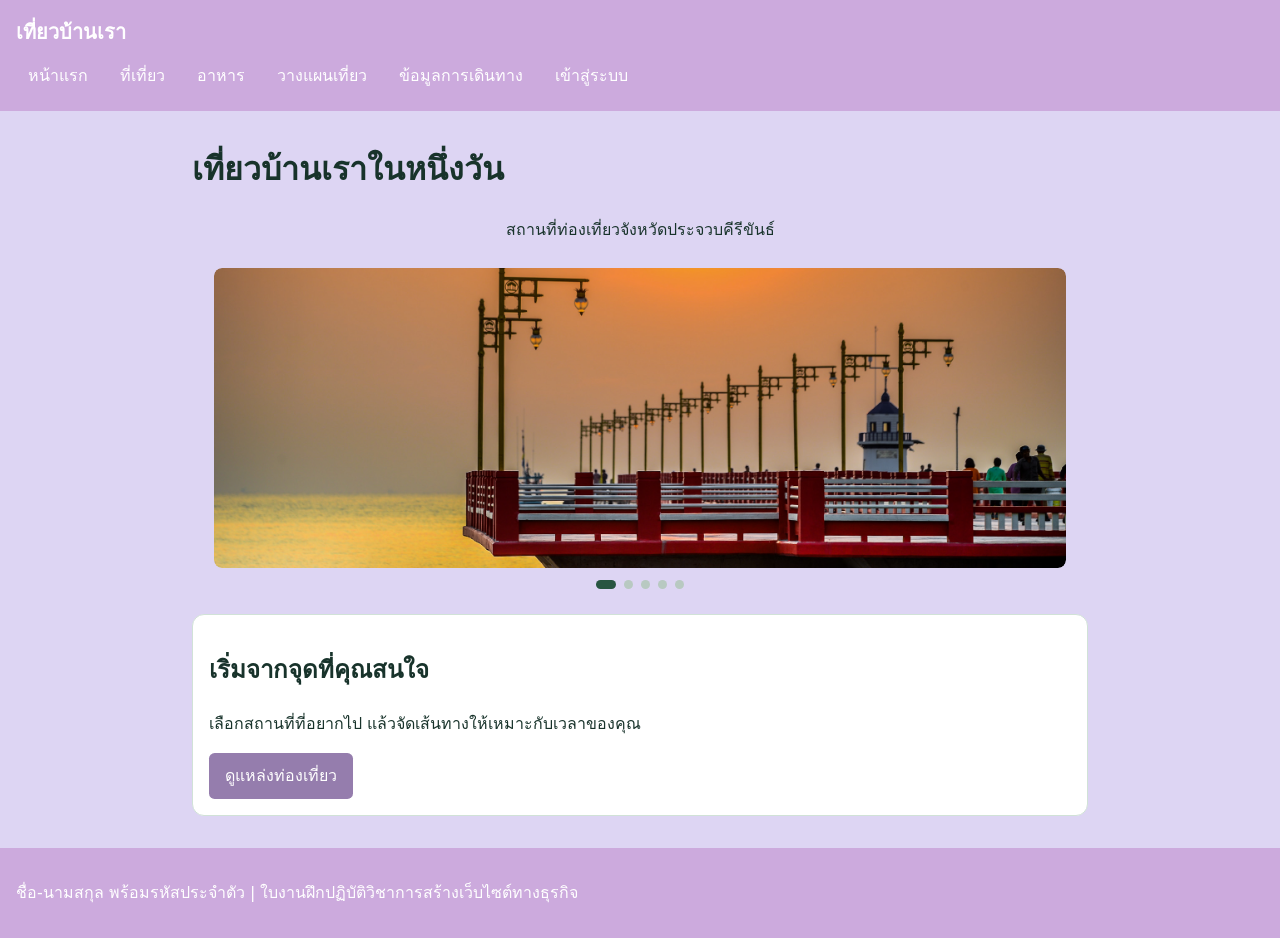
<file: index.html>
<!doctype html>
<html lang="th">
<head>
  <meta charset="utf-8">
  <meta name="viewport" content="width=device-width, initial-scale=1">
  <title>หน้าแรก | เที่ยวบ้านเรา</title>
  <link rel="stylesheet" href="style.css">
</head>
<body>

  <header>
    <p class="site-name">เที่ยวบ้านเรา</p>
    <nav aria-label="เมนูหลัก">
      <ul>
        <li><a href="index.html">หน้าแรก</a></li>
        <li><a href="places.html">ที่เที่ยว</a></li>
        <li><a href="food.html">อาหาร</a></li>
        <li><a href="plan.html">วางแผนเที่ยว</a></li>
        <li><a href="travel.html">ข้อมูลการเดินทาง</a></li>
         <li><a href="login.html">เข้าสู่ระบบ</a></li>
      </ul>
    </nav>
  </header>

  <main>
    <h1>เที่ยวบ้านเราในหนึ่งวัน</h1>
    <p class="intro">สถานที่ท่องเที่ยวจังหวัดประจวบคีรีขันธ์</p>

    <!-- แกลเลอรี่รูปภาพ -->
    <section class="gallery">
      <div class="slider">
        <div class="slides">
          <img src="images/sapanpla.jpg" alt="สะพานริมทะเล">
          <img src="images/KLM.jpg" alt="ชายหาดและเกาะ">
          <img src="images/Kaow.jpg" alt="สถานที่ท่องเที่ยวริมทะเล">
          <img src="images/aomanow.jpg" alt="วิวทะเลมุมสูง">
          <img src="images/lukmuang.jpg" alt="วัดบนภูเขา">
        </div>
      </div>

      <!-- จุดบอกตำแหน่งรูปภาพ -->
      <div class="slider-dots">
        <button class="dot active" aria-label="รูปที่ 1"></button>
        <button class="dot" aria-label="รูปที่ 2"></button>
        <button class="dot" aria-label="รูปที่ 3"></button>
        <button class="dot" aria-label="รูปที่ 4"></button>
        <button class="dot" aria-label="รูปที่ 5"></button>
      </div>
    </section>

    <section class="card">
      <h2>เริ่มจากจุดที่คุณสนใจ</h2>
      <p>เลือกสถานที่ที่อยากไป แล้วจัดเส้นทางให้เหมาะกับเวลาของคุณ</p>
      <a class="button" href="places.html">ดูแหล่งท่องเที่ยว</a>
    </section>
  </main>

  <footer>
    <p>ชื่อ-นามสกุล พร้อมรหัสประจำตัว | ใบงานฝึกปฏิบัติวิชาการสร้างเว็บไซต์ทางธุรกิจ</p>
  </footer>

  <script>
    const slides = document.querySelector('.slides');
    const dots = document.querySelectorAll('.dot');

    let currentSlide = 0;
    const totalSlides = dots.length;

    function showSlide(index) {
      currentSlide = index;

      slides.style.transform =
        `translateX(-${currentSlide * 100}%)`;

      dots.forEach((dot, i) => {
        dot.classList.toggle('active', i === currentSlide);
      });
    }

    // กดจุดเพื่อเปลี่ยนรูปภาพ
    dots.forEach((dot, index) => {
      dot.addEventListener('click', () => {
        showSlide(index);
      });
    });

    // เปลี่ยนรูปภาพอัตโนมัติทุก 3 วินาที
    setInterval(() => {
      currentSlide = (currentSlide + 1) % totalSlides;
      showSlide(currentSlide);
    }, 3000);
  </script>

</body>
</html>
</file>
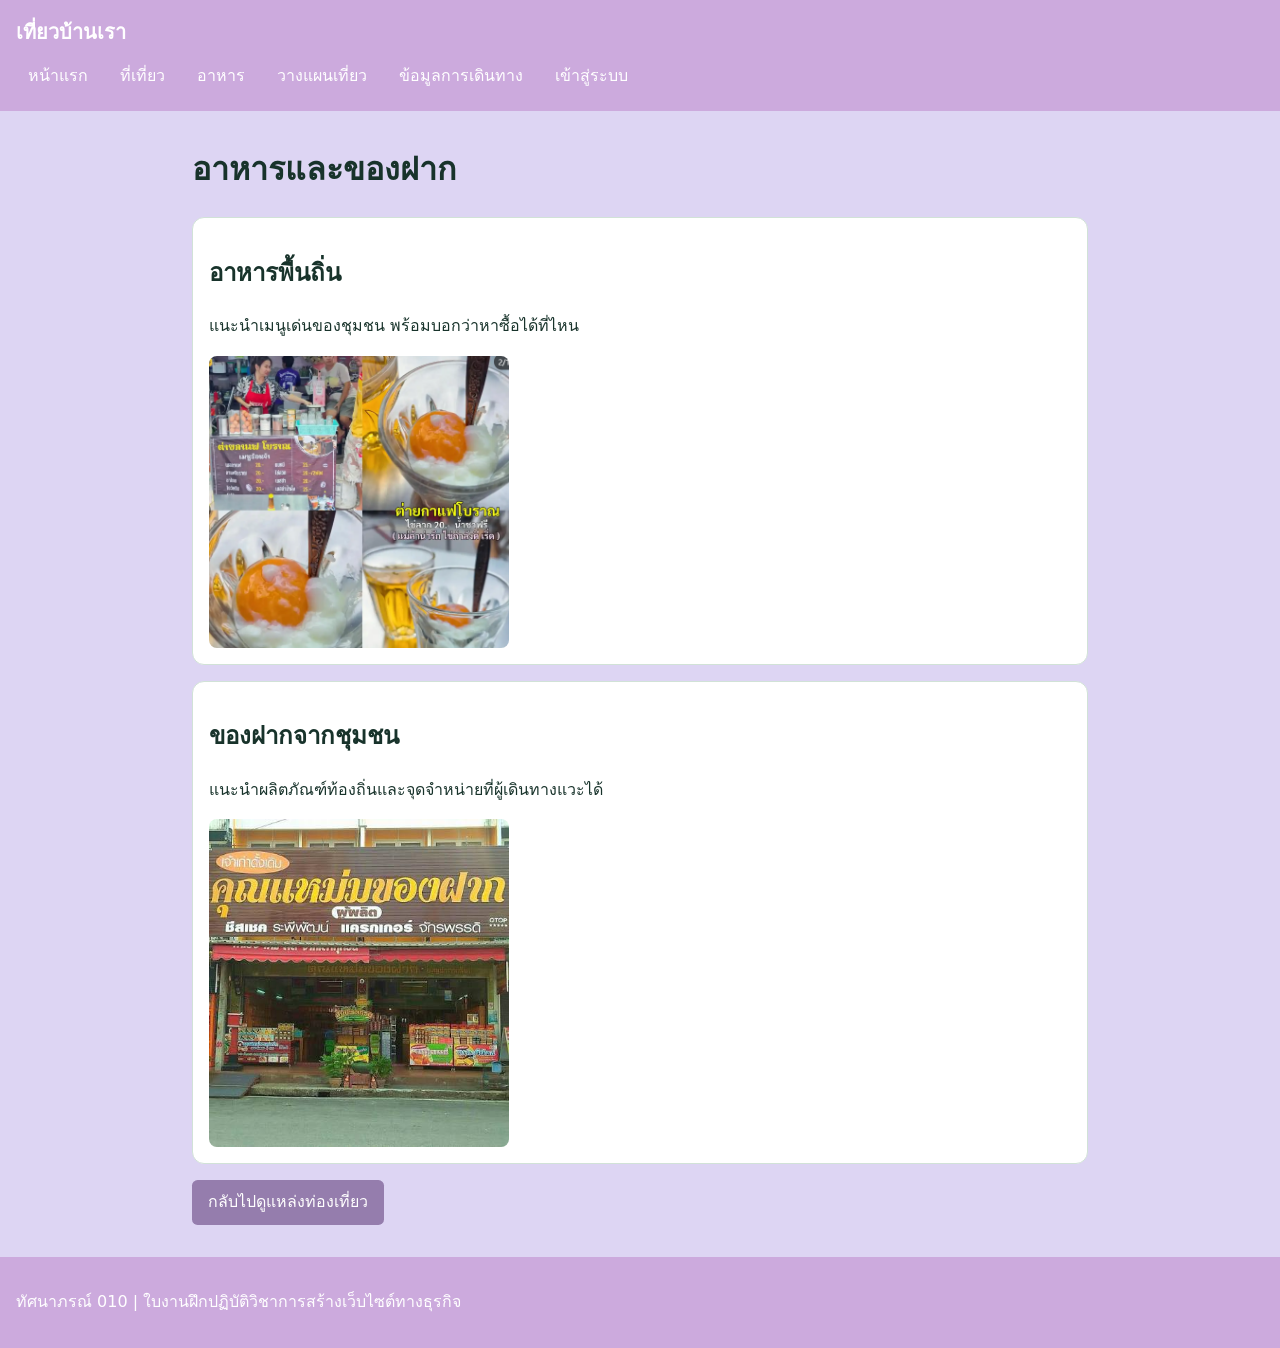
<file: food.html>
<!doctype html>
<html lang="th">
<head>
  <meta charset="utf-8">
  <meta name="viewport" content="width=device-width, initial-scale=1">
  <title>หน้าแรก | เที่ยวบ้านเรา</title>
  <link rel="stylesheet" href="style.css">
</head>
<body>
  <header>
    <p class="site-name">เที่ยวบ้านเรา</p>
    <nav aria-label="เมนูหลัก">
      <ul>
        <li><a href="index.html" >หน้าแรก</a></li>
        <li><a href="places.html">ที่เที่ยว</a></li>
        <li><a href="food.html">อาหาร</a></li>
        <li><a href="plan.html">วางแผนเที่ยว</a></li>
        <li><a href="travel.html">ข้อมูลการเดินทาง</a></li>
       <li><a href="login.html">เข้าสู่ระบบ</a></li>
      </ul>
    </nav>
  </header>
  <main>
    <h1>อาหารและของฝาก</h1>
    <section class="card">
      <h2>อาหารพื้นถิ่น</h2>
      <p>แนะนำเมนูเด่นของชุมชน พร้อมบอกว่าหาซื้อได้ที่ไหน</p>
<img src="images/pic2.png"  width="300">
      
    </section>
 <section class="card">
      <h2>ของฝากจากชุมชน</h2>
      <p>แนะนำผลิตภัณฑ์ท้องถิ่นและจุดจำหน่ายที่ผู้เดินทางแวะได้</p>
<img src="images/asd.jpg"  width="300">
    </section>
 <a class="button" href="places.html">กลับไปดูแหล่งท่องเที่ยว</a>
  </main>
  <footer>
    <p> ทัศนาภรณ์ 010 | ใบงานฝึกปฏิบัติวิชาการสร้างเว็บไซต์ทางธุรกิจ</p>
  </footer>
</body>
</html>
</file>
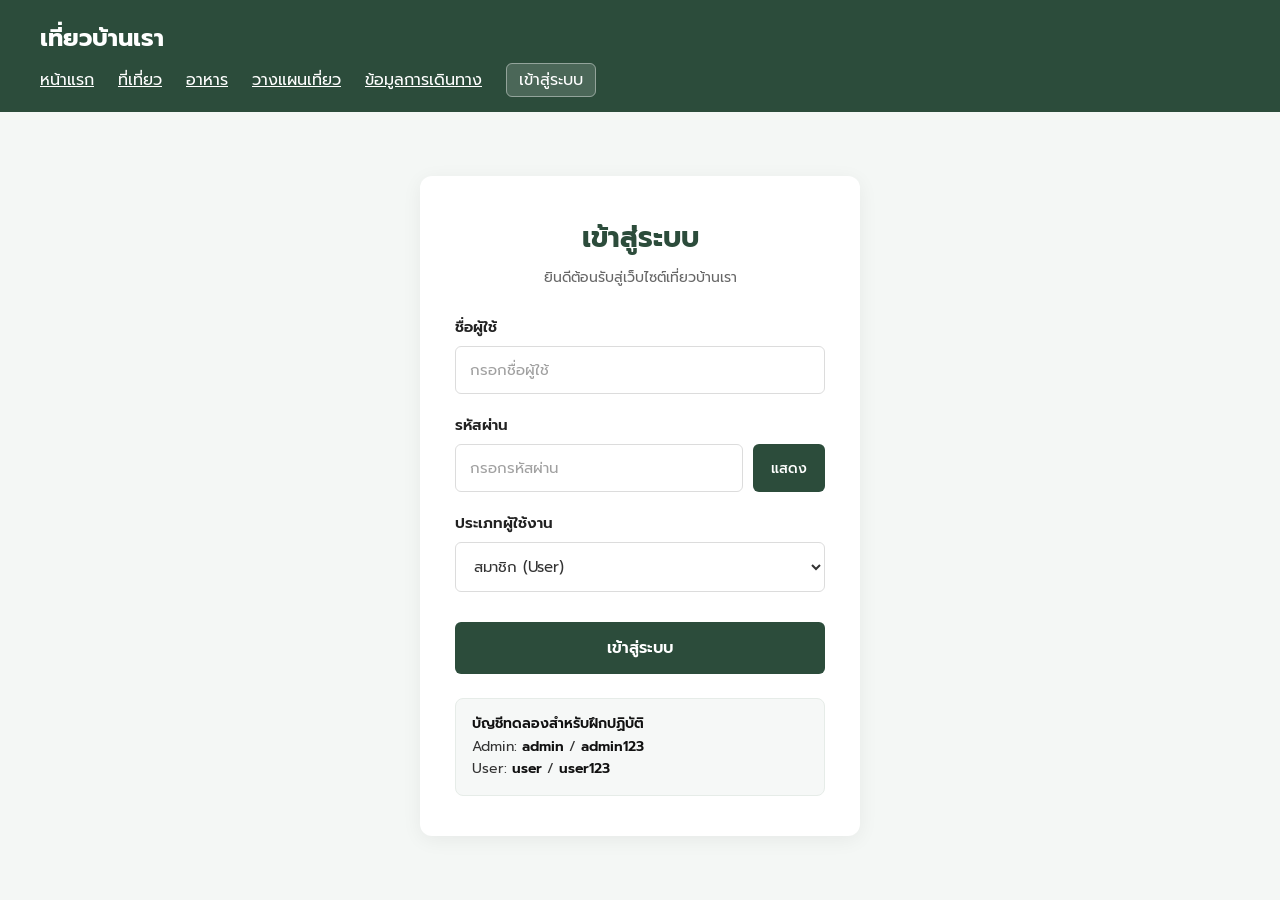
<file: login.html>
<!DOCTYPE html>
<html lang="th">
<head>
    <meta charset="UTF-8">
    <meta name="viewport" content="width=device-width, initial-scale=1.0">
    <title>เข้าสู่ระบบ | เที่ยวบ้านเรา</title>
    <!-- นำเข้าฟอนต์ภาษาไทย Prompt จาก Google Fonts -->
    <link href="https://fonts.googleapis.com/css2?family=Prompt:wght@300;400;500;600;700&display=swap" rel="stylesheet">
    <style>
        * {
            box-sizing: border-box;
            margin: 0;
            padding: 0;
            font-family: 'Prompt', sans-serif;
        }

        body {
            background-color: #f4f7f5;
            color: #333333;
            min-height: 100vh;
            display: flex;
            flex-direction: column;
        }

        /* ส่วนแถบเมนูด้านบน (Navbar) */
        header {
            background-color: #2c4c3b;
            color: #ffffff;
            padding: 20px 40px;
        }

        header h1 {
            font-size: 24px;
            font-weight: 700;
            margin-bottom: 12px;
        }

        nav ul {
            list-style: none;
            display: flex;
            gap: 24px;
            flex-wrap: wrap;
            align-items: center;
        }

        nav a {
            color: #ffffff;
            text-decoration: underline;
            font-size: 16px;
            transition: opacity 0.2s;
        }

        nav a:hover {
            opacity: 0.8;
        }

        /* ตกแต่งปุ่มเมนูหน้าที่กำลังเปิดอยู่ (เข้าสู่ระบบ) ให้ดูเด่นขึ้นเหมือนในรูป */
        nav a.active {
            text-decoration: none;
            background-color: rgba(255, 255, 255, 0.15);
            border: 1px solid rgba(255, 255, 255, 0.4);
            padding: 4px 12px;
            border-radius: 6px;
        }

        /* ส่วนพื้นที่ตรงกลางสำหรับวางกล่อง Login */
        main {
            flex: 1;
            display: flex;
            justify-content: center;
            align-items: center;
            padding: 40px 20px;
        }

        .login-card {
            background-color: #ffffff;
            width: 100%;
            max-width: 440px;
            padding: 40px 35px;
            border-radius: 12px;
            box-shadow: 0 4px 20px rgba(0, 0, 0, 0.06);
        }

        .login-card h2 {
            text-align: center;
            color: #2c4c3b;
            font-size: 28px;
            font-weight: 700;
            margin-bottom: 8px;
        }

        .login-card .subtitle {
            text-align: center;
            color: #666666;
            font-size: 14px;
            margin-bottom: 28px;
        }

        .form-group {
            margin-bottom: 20px;
        }

        .form-group label {
            display: block;
            font-weight: 600;
            font-size: 15px;
            color: #222222;
            margin-bottom: 8px;
        }

        .form-control {
            width: 100%;
            padding: 12px 14px;
            border: 1px solid #dcdcdc;
            border-radius: 6px;
            font-size: 15px;
            color: #333333;
            background-color: #ffffff;
            outline: none;
            transition: border-color 0.2s;
        }

        .form-control:focus {
            border-color: #2c4c3b;
        }

        .form-control::placeholder {
            color: #a0a0a0;
        }

        /* จัดวางช่องรหัสผ่านคู่กับปุ่ม "แสดง" */
        .password-wrapper {
            display: flex;
            gap: 10px;
        }

        .password-wrapper .form-control {
            flex: 1;
        }

        .btn-toggle {
            background-color: #2c4c3b;
            color: #ffffff;
            border: none;
            border-radius: 6px;
            padding: 0 18px;
            font-size: 14px;
            font-weight: 500;
            cursor: pointer;
            transition: background-color 0.2s;
        }

        .btn-toggle:hover {
            background-color: #213a2d;
        }

        /* ปุ่มเข้าสู่ระบบหลัก */
        .btn-submit {
            width: 100%;
            background-color: #2c4c3b;
            color: #ffffff;
            border: none;
            border-radius: 6px;
            padding: 14px;
            font-size: 16px;
            font-weight: 600;
            cursor: pointer;
            margin-top: 10px;
            transition: background-color 0.2s;
        }

        .btn-submit:hover {
            background-color: #213a2d;
        }

        /* กล่องข้อความแนะนำบัญชีทดลองด้านล่าง */
        .demo-box {
            margin-top: 24px;
            background-color: #f6f8f7;
            border: 1px solid #e6ece8;
            border-radius: 8px;
            padding: 14px 16px;
            font-size: 14px;
            color: #333333;
            line-height: 1.6;
        }

        .demo-box strong {
            font-weight: 600;
            color: #111111;
        }
    </style>
</head>
<body>

    <!-- ส่วนหัวเว็บและเมนู -->
    <header>
        <h1>เที่ยวบ้านเรา</h1>
        <nav>
            <ul>
                <li><a href="index.html">หน้าแรก</a></li>
                <li><a href="places.html">ที่เที่ยว</a></li>
                <li><a href="food.html">อาหาร</a></li>
                <li><a href="plan.html">วางแผนเที่ยว</a></li>
                <li><a href="travel.html">ข้อมูลการเดินทาง</a></li>
                <!-- เมนูเข้าสู่ระบบย้ายมาอยู่ต่อท้ายข้อมูลการเดินทางแล้ว -->
                <li><a href="login.html" class="active">เข้าสู่ระบบ</a></li>
            </ul>
        </nav>
    </header>

    <!-- ส่วนฟอร์มเข้าสู่ระบบ -->
    <main>
        <div class="login-card">
            <h2>เข้าสู่ระบบ</h2>
            <p class="subtitle">ยินดีต้อนรับสู่เว็บไซต์เที่ยวบ้านเรา</p>

            <form id="loginForm">
                <div class="form-group">
                    <label for="username">ชื่อผู้ใช้</label>
                    <input type="text" id="username" class="form-control" placeholder="กรอกชื่อผู้ใช้" required>
                </div>

                <div class="form-group">
                    <label for="password">รหัสผ่าน</label>
                    <div class="password-wrapper">
                        <input type="password" id="password" class="form-control" placeholder="กรอกรหัสผ่าน" required>
                        <button type="button" id="togglePassword" class="btn-toggle">แสดง</button>
                    </div>
                </div>

                <div class="form-group">
                    <label for="role">ประเภทผู้ใช้งาน</label>
                    <select id="role" class="form-control">
                        <option value="user">สมาชิก (User)</option>
                        <option value="admin">ผู้ดูแลระบบ (Admin)</option>
                    </select>
                </div>

                <button type="submit" class="btn-submit">เข้าสู่ระบบ</button>
            </form>

            <div class="demo-box">
                <strong>บัญชีทดลองสำหรับฝึกปฏิบัติ</strong><br>
                Admin: <strong>admin</strong> / <strong>admin123</strong><br>
                User: <strong>user</strong> / <strong>user123</strong>
            </div>
        </div>
    </main>

    <!-- สคริปต์สำหรับปุ่มแสดง/ซ่อนรหัสผ่าน และจำลองการล็อกอิน -->
    <script>
        const togglePasswordBtn = document.getElementById('togglePassword');
        const passwordInput = document.getElementById('password');

        togglePasswordBtn.addEventListener('click', function () {
            if (passwordInput.type === 'password') {
                passwordInput.type = 'text';
                this.textContent = 'ซ่อน';
            } else {
                passwordInput.type = 'password';
                this.textContent = 'แสดง';
            }
        });

        document.getElementById('loginForm').addEventListener('submit', function (e) {
            e.preventDefault();
            const username = document.getElementById('username').value;
            const password = document.getElementById('password').value;
            const role = document.getElementById('role').value;

            if (role === 'admin' && username === 'admin' && password === 'admin123') {
                alert('เข้าสู่ระบบสำเร็จ! ยินดีต้อนรับผู้ดูแลระบบ (Admin)');
            } else if (role === 'user' && username === 'user' && password === 'user123') {
                alert('เข้าสู่ระบบสำเร็จ! ยินดีต้อนรับสมาชิก (User)');
            } else {
                alert('ชื่อผู้ใช้ รหัสผ่าน หรือประเภทผู้ใช้งานไม่ถูกต้อง');
            }
        });
    </script>

</body>
</html>
</file>
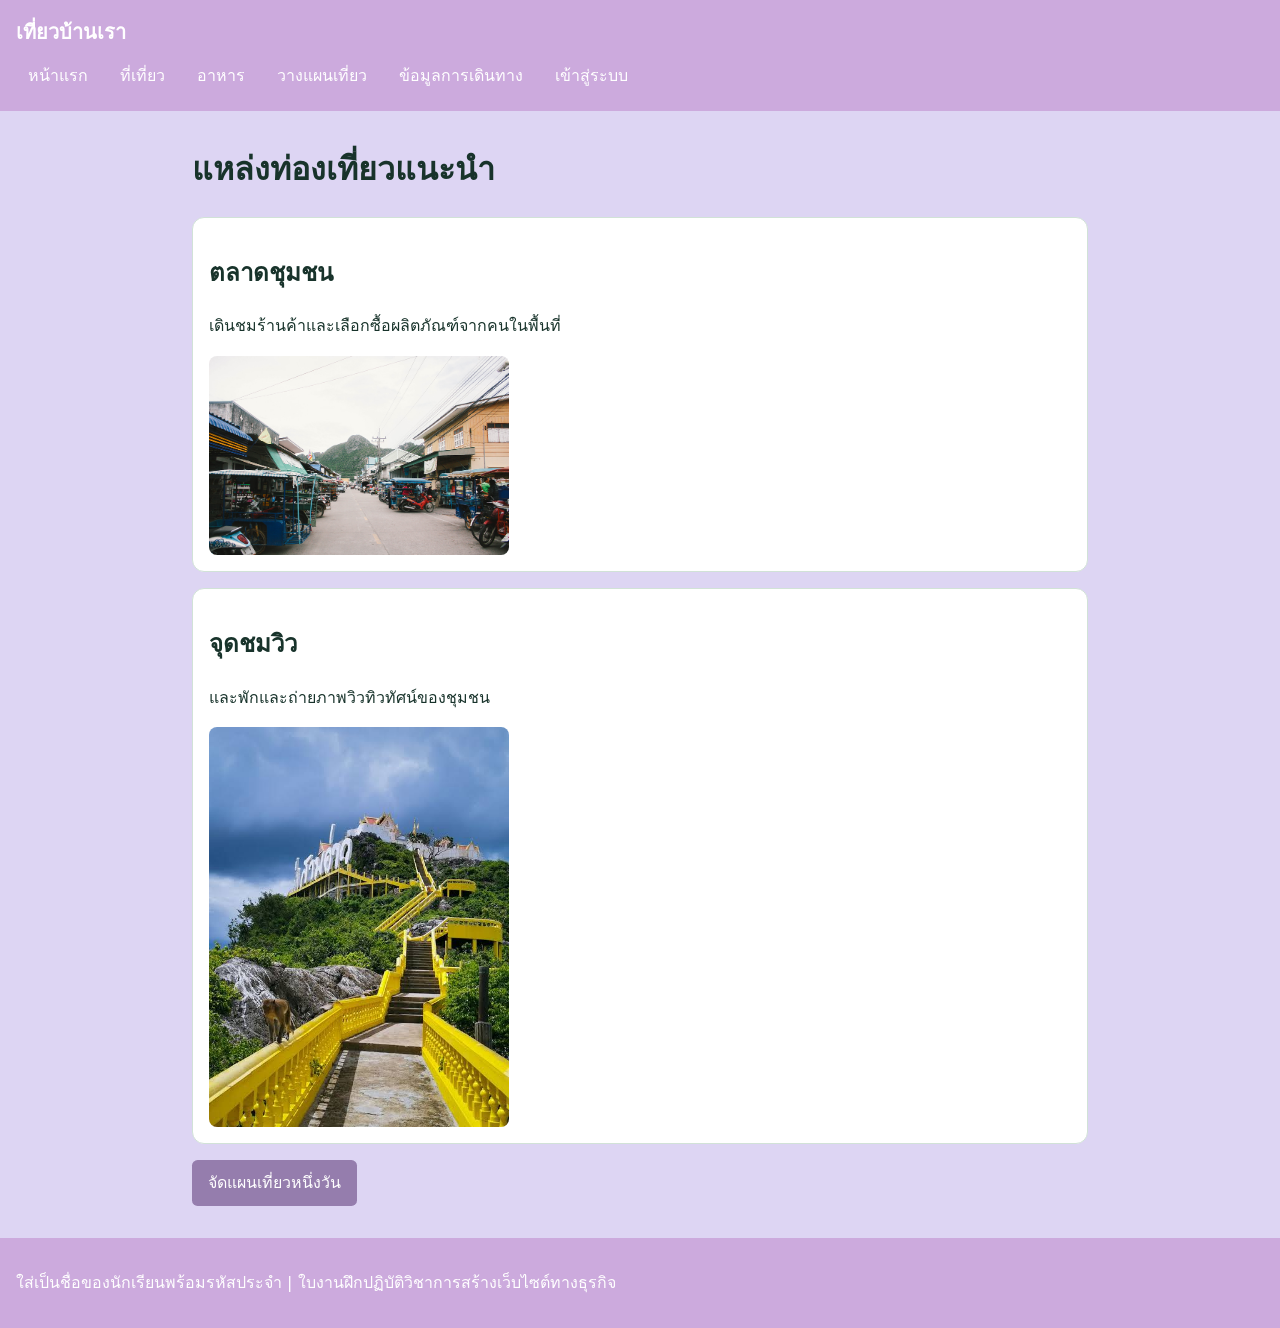
<file: places.html>
<!doctype html>
<html lang="th">
<head>
  <meta charset="utf-8">
  <meta name="viewport" content="width=device-width, initial-scale=1">
  <title>หน้าแรก | เที่ยวบ้านเรา</title>
  <link rel="stylesheet" href="style.css">
</head>
<body>
  <header>
    <p class="site-name">เที่ยวบ้านเรา</p>
    <nav aria-label="เมนูหลัก">
      <ul>
        <li><a href="index.html" >หน้าแรก</a></li>
        <li><a href="places.html">ที่เที่ยว</a></li>
        <li><a href="food.html">อาหาร</a></li>
        <li><a href="plan.html">วางแผนเที่ยว</a></li>
        <li><a href="travel.html">ข้อมูลการเดินทาง</a></li>
        <li><a href="login.html">เข้าสู่ระบบ</a></li>
      </ul>
    </nav>
  </header>
  <main>
    <h1>แหล่งท่องเที่ยวแนะนำ</h1>
  <section class="card">
      <h2>ตลาดชุมชน</h2>
      <p>เดินชมร้านค้าและเลือกซื้อผลิตภัณฑ์จากคนในพื้นที่</p>
      <img src="images/TFF.jpg"  width="300">
    </section>
<section class="card">
      <h2>จุดชมวิว</h2>
      <p>และพักและถ่ายภาพวิวทิวทัศน์ของชุมชน</p>
     <img src="images/RTT.jpg"  width="300">
    </section>
<a class="button" href="plan.html">จัดแผนเที่ยวหนึ่งวัน</a>
  </main>
  <footer>
    <p>ใส่เป็นชื่อของนักเรียนพร้อมรหัสประจำ | ใบงานฝึกปฏิบัติวิชาการสร้างเว็บไซต์ทางธุรกิจ</p>
  </footer>
</body>
</html>
</file>
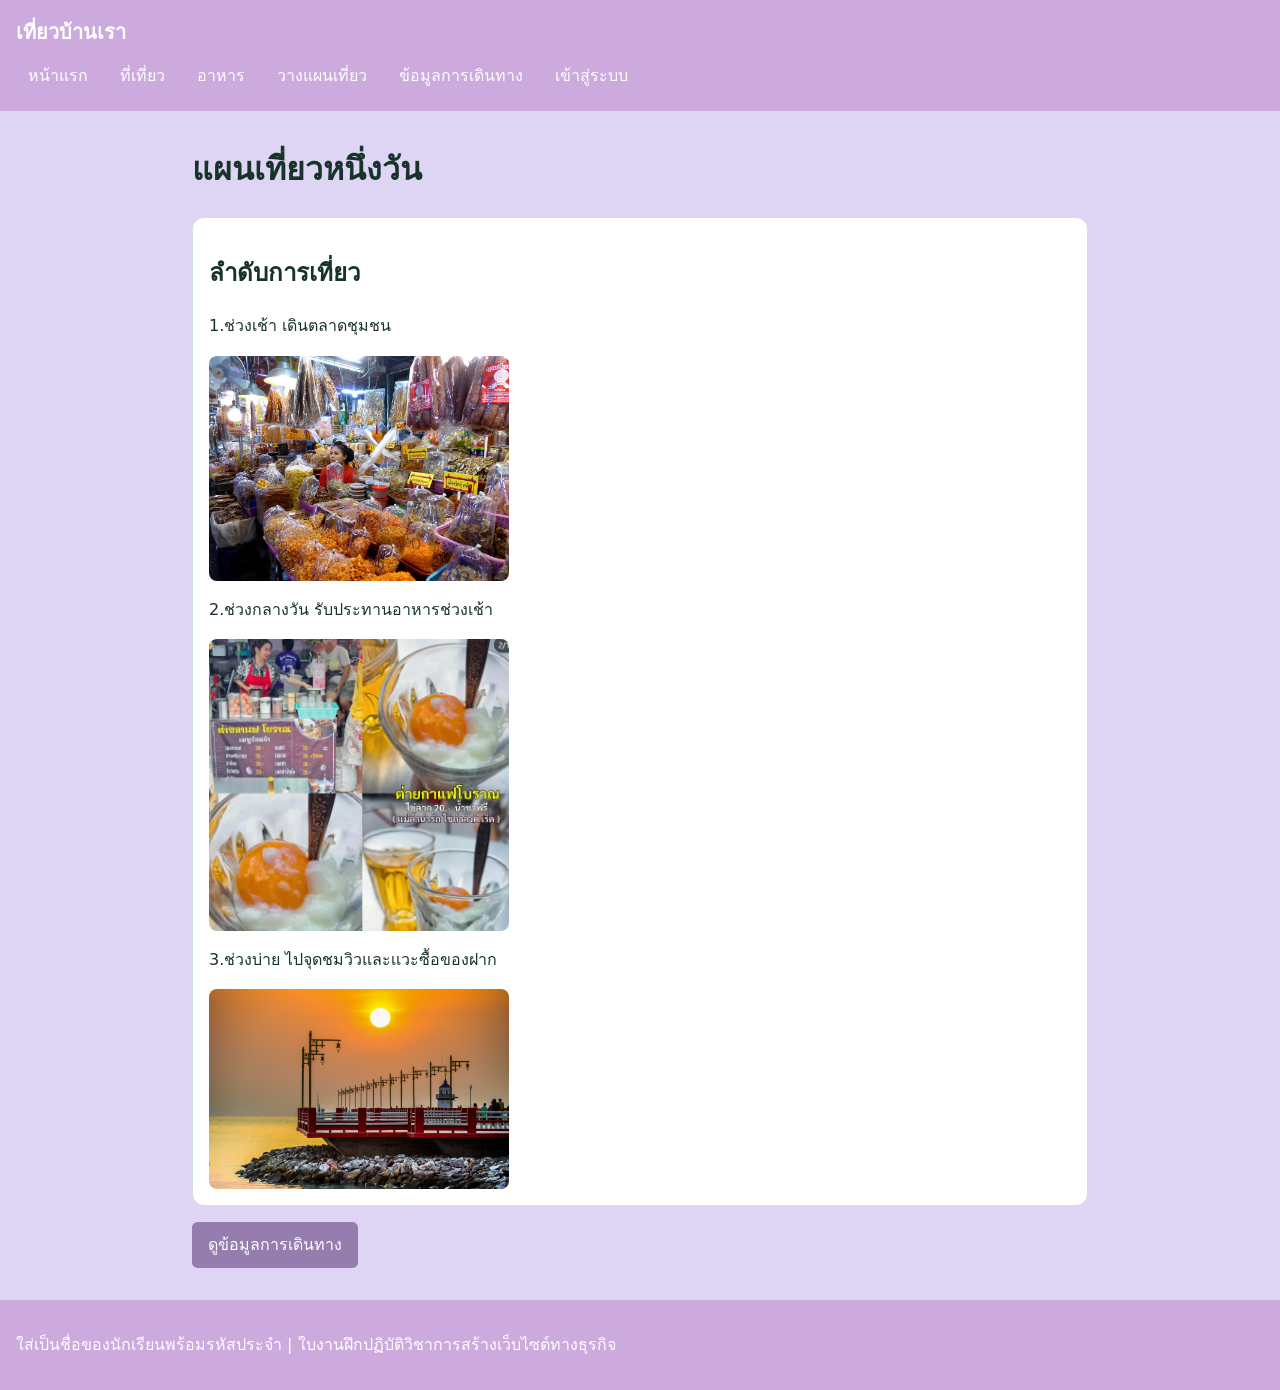
<file: plan.html>
<!doctype html>
<html lang="th">
<head>
  <meta charset="utf-8">
  <meta name="viewport" content="width=device-width, initial-scale=1">
  <title>หน้าแรก | เที่ยวบ้านเรา</title>
  <link rel="stylesheet" href="style.css">
</head>
<body>
  <header>
    <p class="site-name">เที่ยวบ้านเรา</p>
    <nav aria-label="เมนูหลัก">
      <ul>
        <li><a href="index.html" >หน้าแรก</a></li>
        <li><a href="places.html">ที่เที่ยว</a></li>
        <li><a href="food.html">อาหาร</a></li>
        <li><a href="plan.html">วางแผนเที่ยว</a></li>
        <li><a href="travel.html">ข้อมูลการเดินทาง</a></li>
       <li><a href="login.html">เข้าสู่ระบบ</a></li>
      </ul>
    </nav>
  </header>
  <main>
    <h1>แผนเที่ยวหนึ่งวัน</h1>
<section class="card">
      <h2>ลำดับการเที่ยว</h2>
      <p>1.ช่วงเช้า เดินตลาดชุมชน</p>
<img src="images/market1.jpg"  width="300">
     <p>2.ช่วงกลางวัน รับประทานอาหารช่วงเช้า</p>
<img src="images/pic2.png"  width="300">
      <p>3.ช่วงบ่าย ไปจุดชมวิวและเเวะซื้อของฝาก</p>
 <img src="images/sapanpla.jpg"  width="300">
    </section>
<a class="button" href="travel.html">ดูข้อมูลการเดินทาง</a>
  </main>
  <footer>
    <p>ใส่เป็นชื่อของนักเรียนพร้อมรหัสประจำ | ใบงานฝึกปฏิบัติวิชาการสร้างเว็บไซต์ทางธุรกิจ</p>
  </footer>
</body>
</html>
</file>
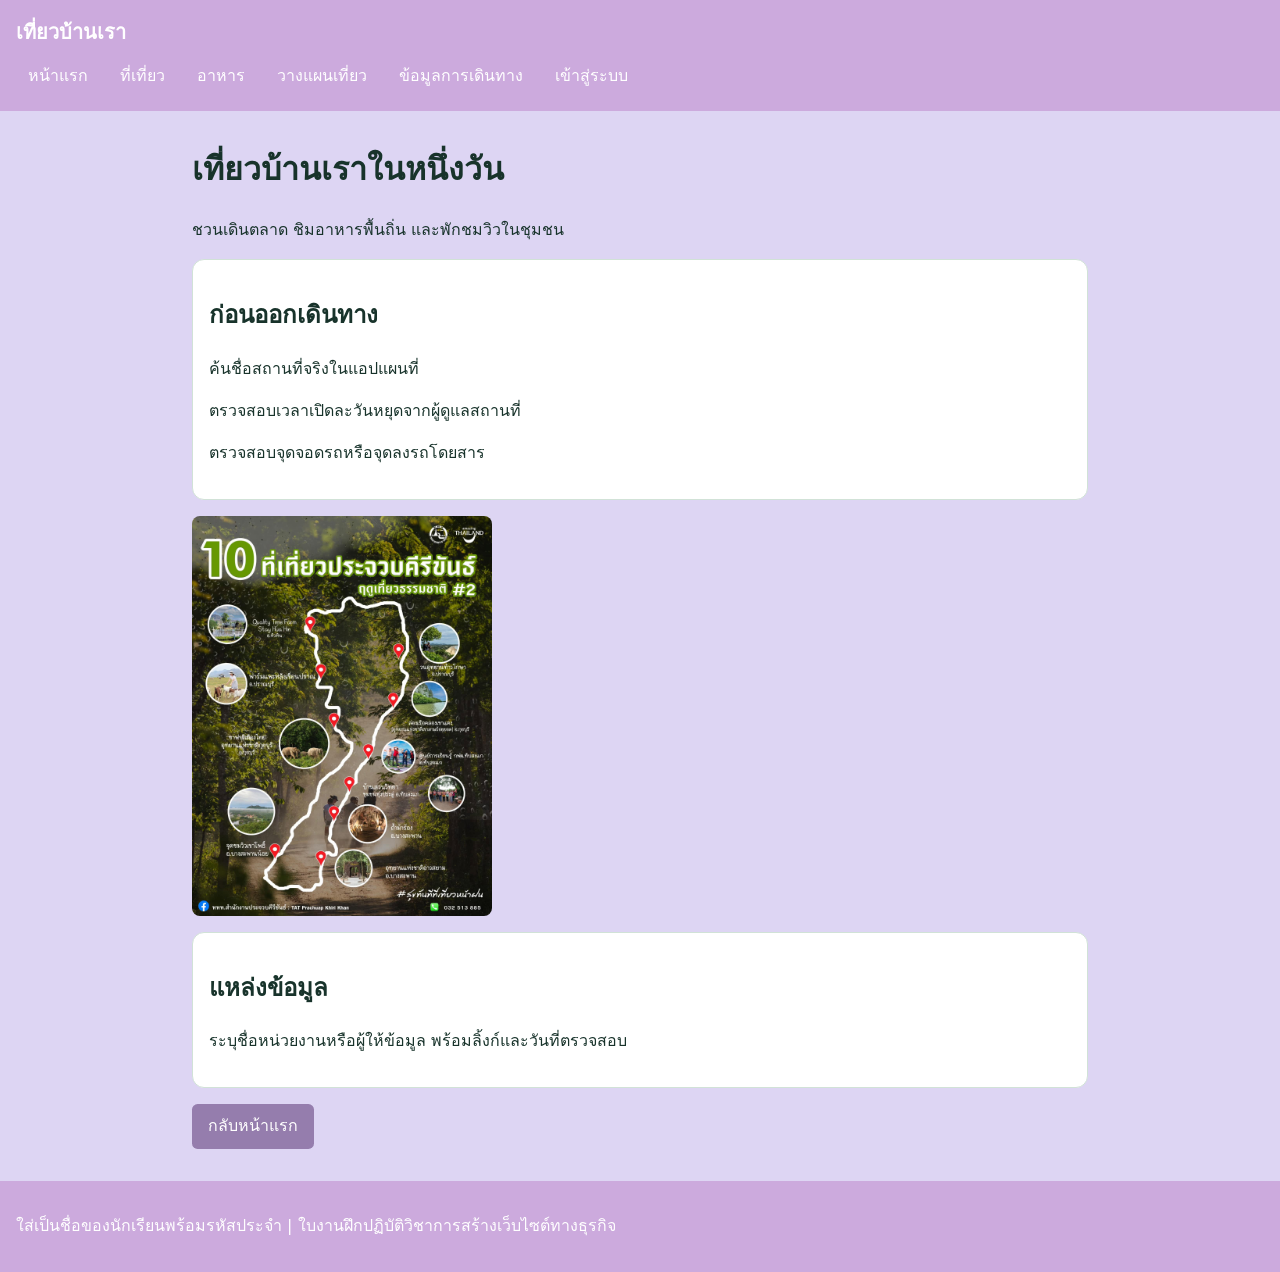
<file: travel.html>
<!doctype html>
<html lang="th">
<head>
  <meta charset="utf-8">
  <meta name="viewport" content="width=device-width, initial-scale=1">
  <title>หน้าแรก | เที่ยวบ้านเรา</title>
  <link rel="stylesheet" href="style.css">
</head>
<body>
  <header>
    <p class="site-name">เที่ยวบ้านเรา</p>
    <nav aria-label="เมนูหลัก">
      <ul>
        <li><a href="index.html" >หน้าแรก</a></li>
        <li><a href="places.html">ที่เที่ยว</a></li>
        <li><a href="food.html">อาหาร</a></li>
        <li><a href="plan.html">วางแผนเที่ยว</a></li>
        <li><a href="travel.html">ข้อมูลการเดินทาง</a></li>
       <li><a href="login.html">เข้าสู่ระบบ</a></li>
      </ul>
    </nav>
  </header>
  <main>
    <h1>เที่ยวบ้านเราในหนึ่งวัน</h1>
    <p>ชวนเดินตลาด ชิมอาหารพื้นถิ่น และพักชมวิวในชุมชน</p>
   
    </section>
<section class="card">
      <h2>ก่อนออกเดินทาง</h2>
      <p>ค้นชื่อสถานที่จริงในแอปแผนที่</p>
     <p>ตรวจสอบเวลาเปิดละวันหยุดจากผู้ดูแลสถานที่</p>
      <p>ตรวจสอบจุดจอดรถหรือจุดลงรถโดยสาร</p>
    </section>
<img src="images/maptravel.jpg"  width="300">
<section class="card">
      <h2>แหล่งข้อมูล</h2>
      <p>ระบุชื่อหน่วยงานหรือผู้ให้ข้อมูล พร้อมลิ้งก์และวันที่ตรวจสอบ</p>
    </section>
<a class="button" href="index.html">กลับหน้าแรก</a>
  </main>
  <footer>
    <p>ใส่เป็นชื่อของนักเรียนพร้อมรหัสประจำ | ใบงานฝึกปฏิบัติวิชาการสร้างเว็บไซต์ทางธุรกิจ</p>
  </footer>
</body>
</html>
</file>
<file: style.css>
/* ตั้งค่าทุกองค์ประกอบ */
* {
    box-sizing: border-box;
}

/* ตั้งค่าหน้าเว็บไซต์ */
body {
    margin: 0;
    font-family: system-ui, sans-serif;
    line-height: 1.65;
    color: #18332b;
    background: #DDD5F3;
}

/* ส่วนหัวและส่วนท้าย */
header, footer {
    padding: 1rem;
    color: white;
    background: #CCAADD;
}

/* ชื่อเว็บไซต์ */
.site-name {
    margin: 0 0 0.5rem;
    font-size: 1.25rem;
    font-weight: bold;
}

/* เมนูนำทาง */
nav ul {
    display: flex;
    flex-wrap: wrap;
    gap: 0.5rem;
    margin: 0;
    padding: 0;
    list-style: none;
}

/* ลิงก์เมนู */
nav a {
    display: block;
    padding: 0.35rem 0.75rem;
    color: white;
    border-radius: 0.35rem;
    text-decoration: none;
}

/* เอฟเฟกต์เมื่อชี้เมาส์หรืออยู่หน้าปัจจุบัน */
nav a:hover,
nav a[aria-current="page"] {
    background: #e2f1e8;
    color: #174c3c;
}

/* เส้นขอบเมื่อเลือกด้วยแป้นพิมพ์ */
a:focus-visible {
    outline: 3px solid #c67400;
    outline-offset: 3px;
}

/* กำหนดพื้นที่เนื้อหาหลัก */
main {
    width: min(92%, 56rem);
    margin: 2rem auto;
}

/* กล่องเนื้อหา */
.card {
    margin: 1rem 0;
    padding: 1rem;
    border: 1px solid #d1e2d7;
    border-radius: 0.75rem;
    background: white;
}

/* รูปภาพ */
img {
    display: block;
    max-width: 100%;
    height: auto;
    border-radius: 0.5rem;
}

/* ปุ่ม */
.button {
    display: inline-block;
    padding: 0.6rem 1rem;
    border-radius: 0.35rem;
    background: #957DAD;
    color: white;
    text-decoration: none;
}




/* ข้อความหน้าแรก */
.intro {
  text-align: center;
  margin-bottom: 20px;
}

/* พื้นที่แกลเลอรี่ */
.gallery {
  width: 95%;
  max-width: 1200px;
  margin: 25px auto;
}

/* กรอบรูปภาพ */
.slider {
  width: 100%;
  overflow: hidden;
  border-radius: 8px;
}

/* แถบรูปภาพ */
.slides {
  display: flex;
  transition: transform 0.6s ease-in-out;
}

/* รูปภาพแต่ละรูป */
.slides img {
  width: 100%;
  min-width: 100%;
  height: 300px;
  object-fit: cover;
  display: block;
}

/* จุดด้านล่างรูปภาพ */
.slider-dots {
  display: flex;
  justify-content: center;
  gap: 8px;
  margin-top: 12px;
}

/* ปุ่มจุด */
.dot {
  width: 9px;
  height: 9px;
  padding: 0;
  border: none;
  border-radius: 50%;
  background-color: #b8c9c1;
  cursor: pointer;
}

/* จุดของรูปที่กำลังแสดง */
.dot.active {
  background-color: #285541;
  width: 20px;
  border-radius: 10px;
}

/* ปรับขนาดเมื่อเปิดในโทรศัพท์ */
@media (max-width: 600px) {
  .slides img {
    height: 200px;
  }
}
</file>
